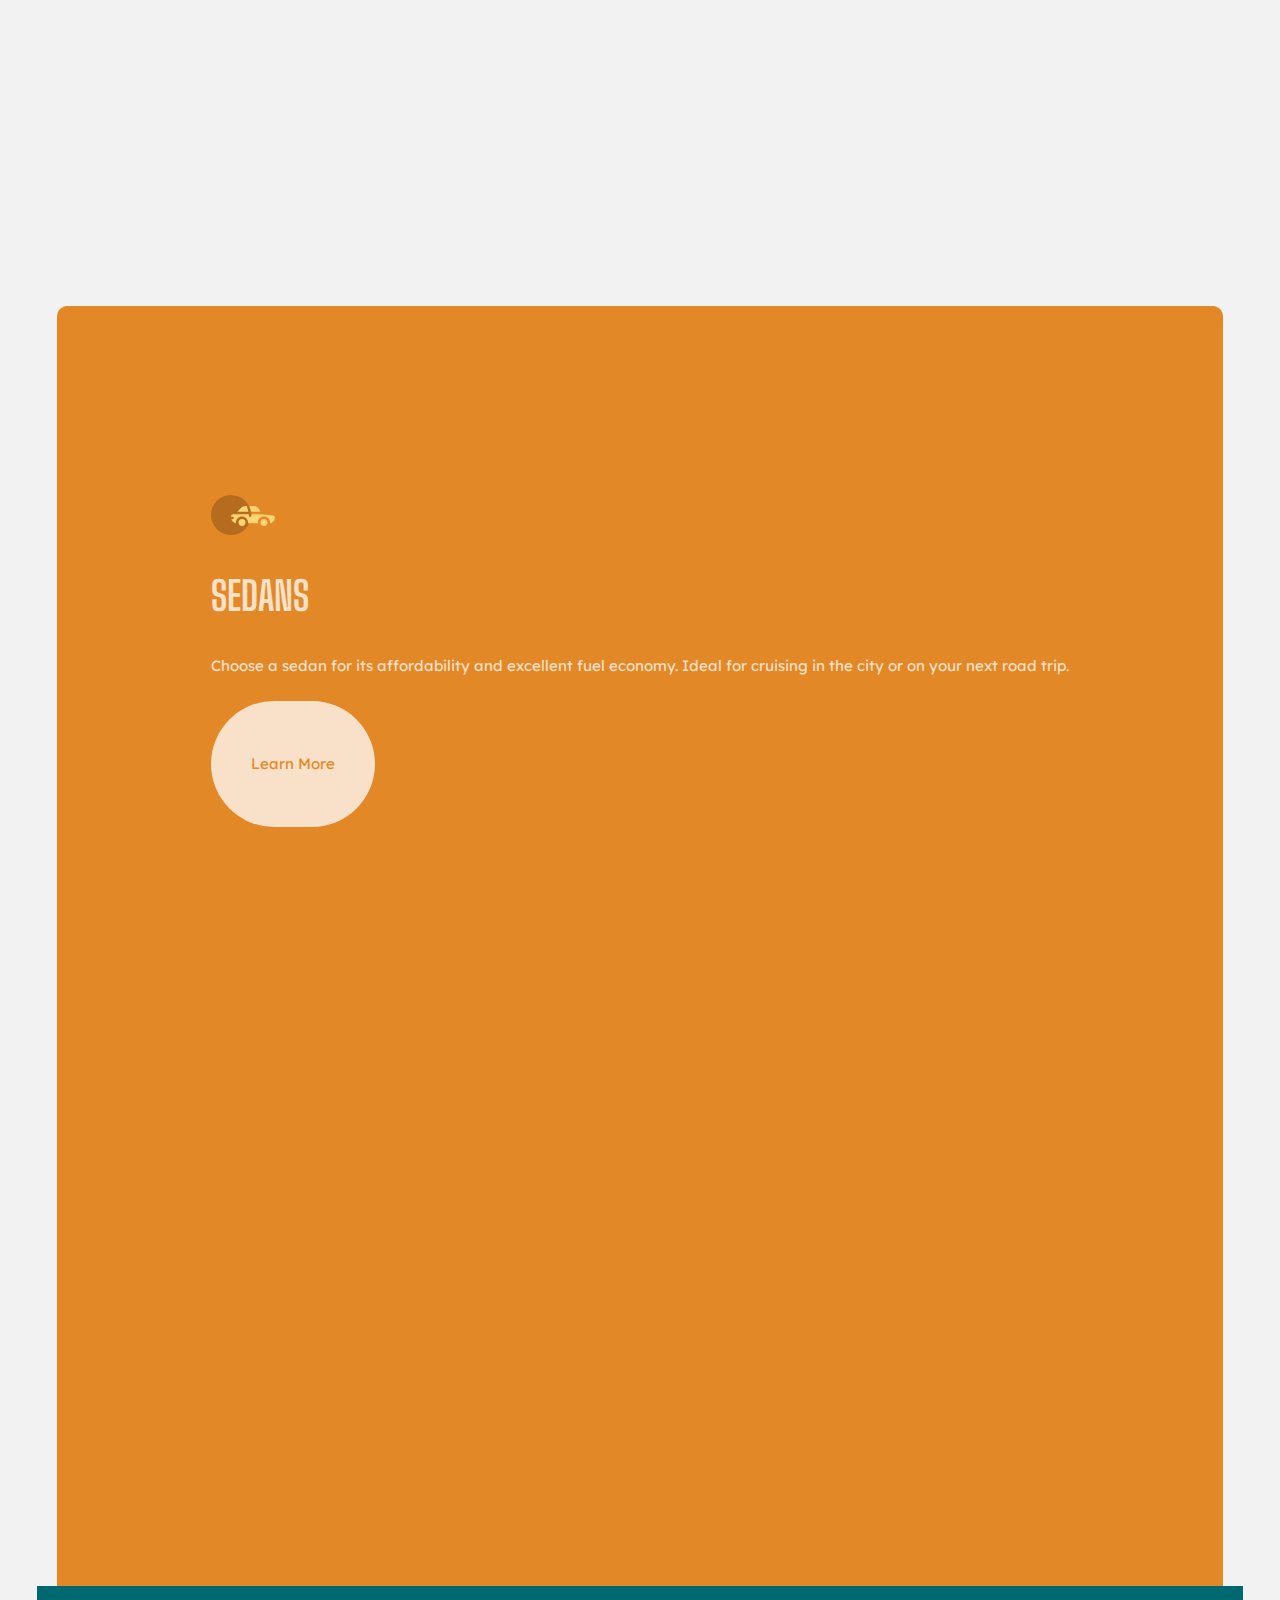
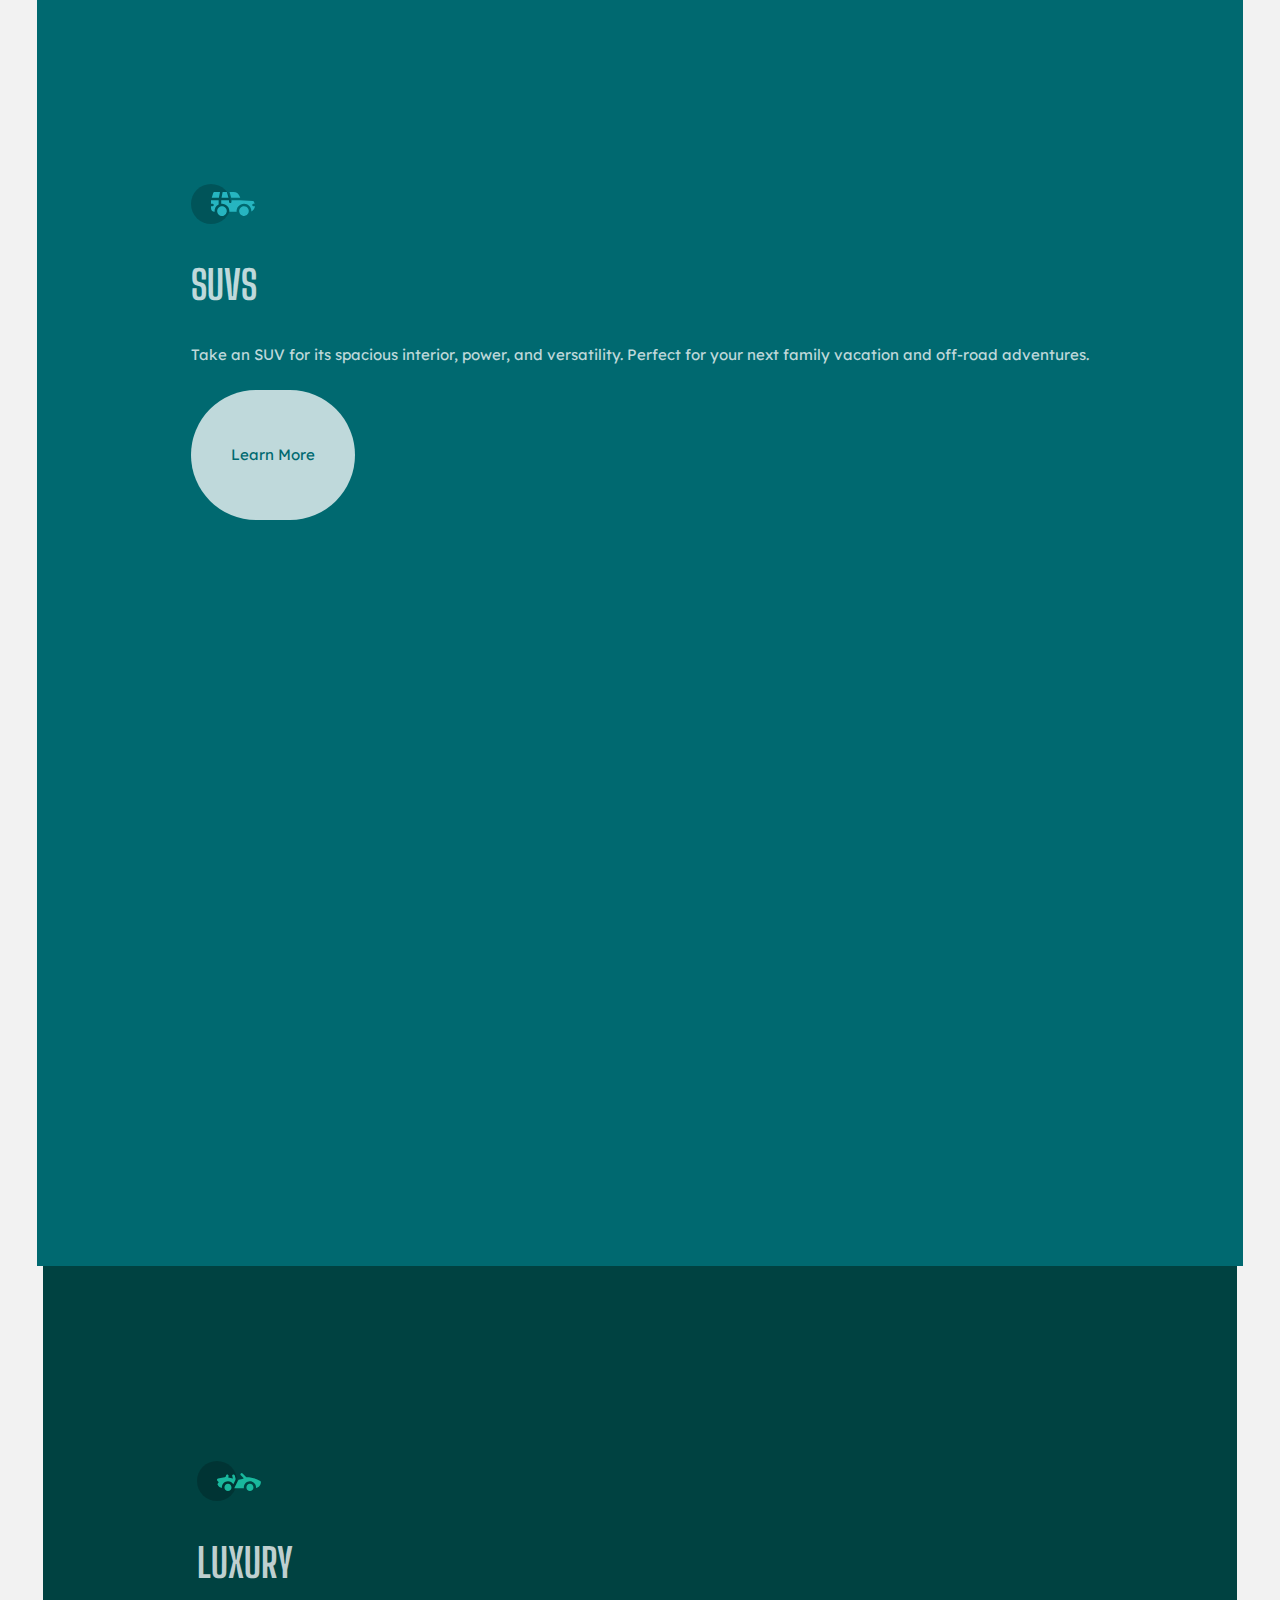
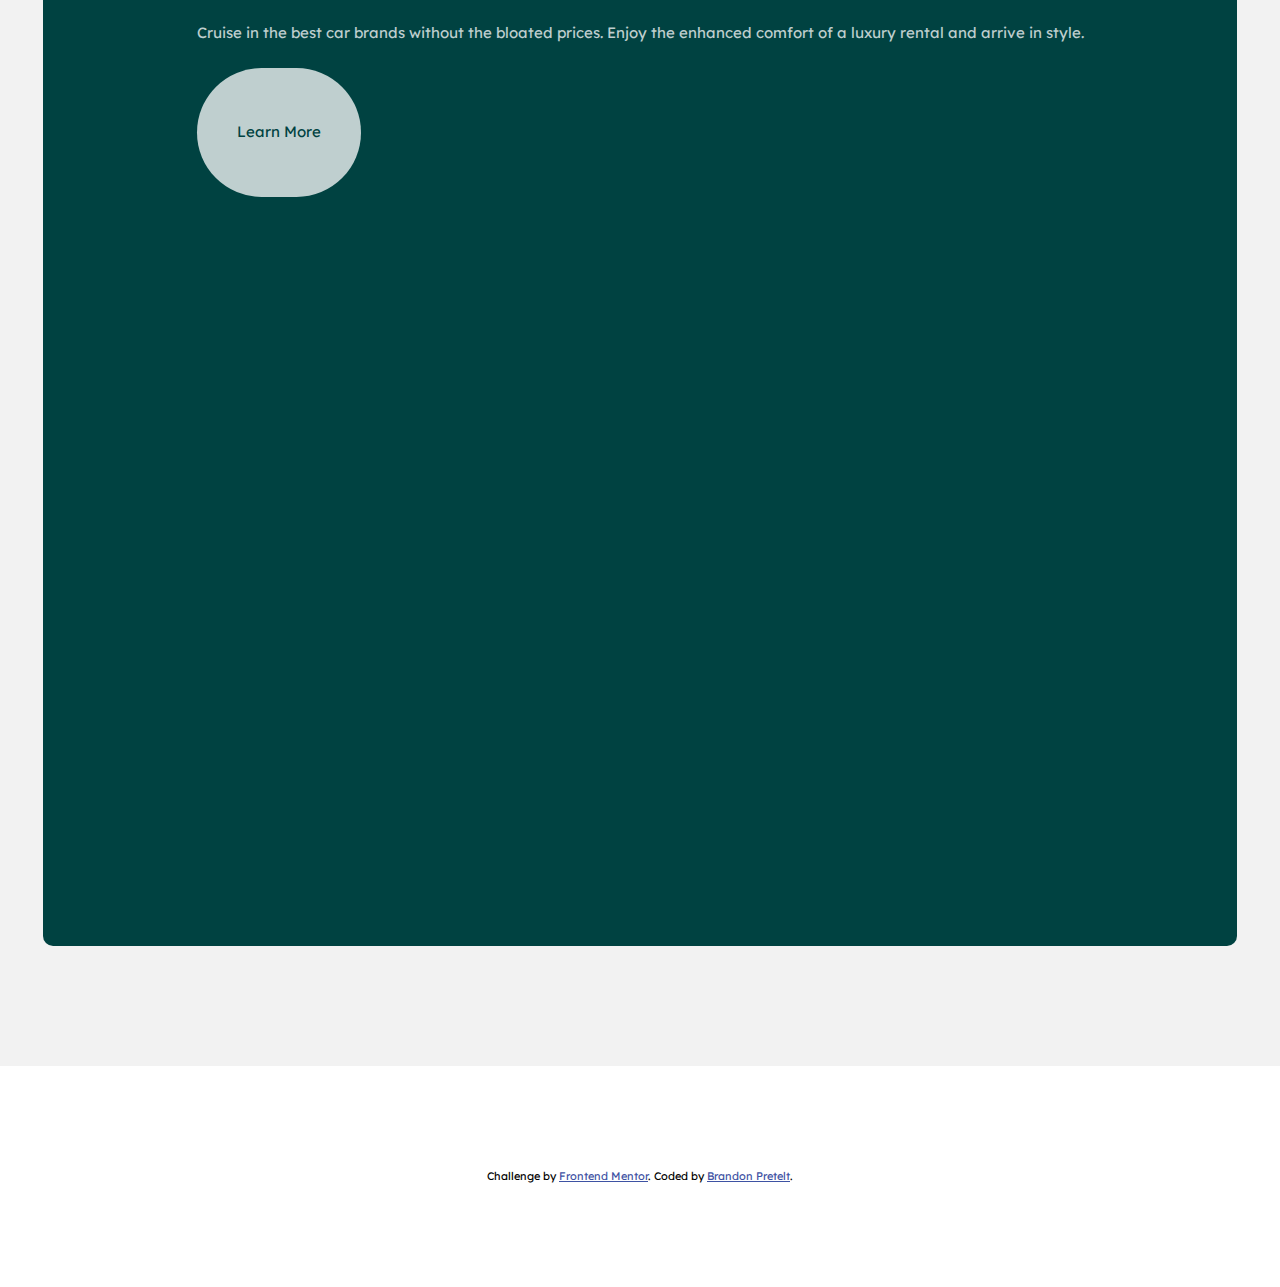
<file: column-preview-card/index.html>
<!DOCTYPE html>
<html lang="en">
<head>
  <meta charset="UTF-8">
  <meta name="viewport" content="width=device-width, initial-scale=1.0"> <!-- displays site properly based on user's device -->

  <link rel="icon" type="image/png" sizes="32x32" href="./images/favicon-32x32.png">
  <link rel="preconnect" href="https://fonts.gstatic.com">
  <link href="https://fonts.googleapis.com/css2?family=Big+Shoulders+Display:wght@700&display=swap" rel="stylesheet"> 
  <link href="https://fonts.googleapis.com/css2?family=Lexend+Deca:wght@400&display=swap" rel="stylesheet"> 
  <link rel="stylesheet" href="./css/styles.min.css">
  <title>Frontend Mentor | 3-column preview card component</title>
</head>
<body>
  <main>
  <div class="content__container">
    <article class="content__section content__section--orange">
      <i class="content__sectionIcon content__sectionIcon--sedan"><svg width="64" height="40" xmlns="http://www.w3.org/2000/svg"><g fill="none" fill-rule="evenodd"><circle fill="#000" opacity=".201" cx="20" cy="20" r="20"/><path d="M52.936 24.11c1.942 0 3.517 1.542 3.517 3.445 0 1.903-1.575 3.445-3.517 3.445s-3.516-1.542-3.516-3.445c0-1.903 1.574-3.445 3.516-3.445zm-21.957 0c1.942 0 3.517 1.542 3.517 3.445 0 1.903-1.575 3.445-3.517 3.445s-3.516-1.542-3.516-3.445c0-1.903 1.574-3.445 3.516-3.445zm6.948-4.848v1.429c0 .716.61 1.293 1.348 1.259a1.295 1.295 0 001.225-1.295v-1.393h8.256l13.483 1.313c.956.093 1.676.881 1.676 1.814 0 2.89-2.126 5.303-4.926 5.819.397-3.557-2.458-6.62-6.053-6.62-3.646 0-6.504 3.14-6.039 6.723h-9.879c.466-3.588-2.397-6.722-6.039-6.722-3.595 0-6.45 3.062-6.052 6.62-2.14-.398-3.916-1.912-4.61-3.931h1.142c.731 0 1.32-.598 1.285-1.322-.033-.678-.629-1.2-1.322-1.2H20v-.251c0-1.274 1.066-2.243 2.306-2.243h15.62zM42.59 11c2.645 0 4.99 1.556 5.972 3.963l.726 1.779H40.17L38.413 11h4.178zm-6.865 0l1.758 5.741H26.505l3.357-3.654A6.502 6.502 0 0134.644 11h1.082z" fill="#FFD473" fill-rule="nonzero"/></g></svg></i>
      <h2>Sedans</h2>
      <p>Choose a sedan for its affordability and excellent fuel economy. Ideal for cruising in the city or on your next road trip.</p>
      <a href="#" class="content__btn content__btn--orange">Learn More</a>
    </article>
  </div>

  <div class="content__container">
    <article class="content__section content__section--cyan">
      <i class="content__sectionIcon content__sectionIcon--suv"><svg width="64" height="40" xmlns="http://www.w3.org/2000/svg"><g fill="none" fill-rule="evenodd"><circle fill="#000" opacity=".201" cx="20" cy="20" r="20"/><path d="M31.002 22.358c2.917 0 5.18 2.593 4.762 5.506a4.828 4.828 0 01-2.962 3.778 4.797 4.797 0 01-5.3-1.165c-1.188-1.26-1.235-2.613-1.263-2.613-.42-2.924 1.857-5.506 4.763-5.506zm22 0c3.457 0 5.798 3.567 4.41 6.744A4.816 4.816 0 0152.3 31.94a4.826 4.826 0 01-4.06-4.077c-.42-2.915 1.846-5.506 4.762-5.506zm-15.04-6.083v1.462a1.29 1.29 0 001.352 1.29c.693-.033 1.227-.631 1.227-1.326v-1.426h8.3l13.056.716a1.29 1.29 0 011.164.917c.27.895.446 1.477.563 1.87h-1.047c-.694 0-1.291.534-1.324 1.228a1.29 1.29 0 001.288 1.352h1.445c-.164 2.225-1.57 4.193-3.6 5.05.13-4.212-3.255-7.63-7.384-7.63-4.317 0-7.762 3.718-7.358 8.086h-7.285c.43-4.655-3.503-8.531-8.131-8.046v-3.543h7.734zm-10.312 0v4.308a7.4 7.4 0 00-4.006 7.274 3.874 3.874 0 01-3.642-3.864v-1.635h1.46a1.29 1.29 0 000-2.58h-1.461v-3.213l.003-.29h7.646zm14.986-8.196c2.65 0 5 1.592 5.984 4.055l.63 1.579a5.525 5.525 0 01-.065-.004l-.026-.002-.034-.002-.022-.002a4.178 4.178 0 00-.224-.006l-.098-.001h-.039l-.136-.001h-.052l-.326-.001H40.211L38.528 8.08zm-13.632 0l-1.122 5.616h-7.144l1.47-4.71a1.29 1.29 0 011.231-.906h5.565zm6.832 0l1.683 5.615h-7.007l1.121-5.615h4.203z" fill="#26B5C0" fill-rule="nonzero"/></g></svg></i>
      <h2>SUVS</h2>
      <p>Take an SUV for its spacious interior, power, and versatility. Perfect for your next family vacation and off-road adventures.</p>
      <a href="#" class="content__btn content__btn--cyan">Learn More</a>
    </article>
  </div>

  <div class="content__container">
    <article class="content__section content__section--darkcyan">
      <i class="content__sectionIcon content__sectionIcon--luxury"><svg width="64" height="40" xmlns="http://www.w3.org/2000/svg"><g fill="none" fill-rule="evenodd"><circle fill="#000" opacity=".201" cx="20" cy="20" r="20"/><path d="M30.98 22.835c1.941 0 3.516 1.604 3.516 3.583 0 1.978-1.575 3.582-3.517 3.582s-3.516-1.604-3.516-3.582c0-1.979 1.574-3.583 3.516-3.583zm21.956 0c1.942 0 3.517 1.604 3.517 3.583 0 1.978-1.575 3.582-3.517 3.582s-3.516-1.604-3.516-3.582c0-1.979 1.574-3.583 3.516-3.583zm-9.143-10.45a1.27 1.27 0 011.819 0l3.715 3.784c4.444-.115 9.7 1.142 13.964 3.753.387.237.624.664.624 1.124 0 3.006-2.126 5.514-4.926 6.05.397-3.698-2.458-6.882-6.053-6.882-3.646 0-6.504 3.264-6.039 6.99h-9.669c.76-1.544.993-2.026 1.337-2.711l.082-.162c.421-.835 1.056-2.07 2.883-5.65 1.68-.023 3.47-.408 5.247-1.403l-2.984-3.04a1.328 1.328 0 010-1.854zm-7.68 1.064c.683-.2 1.395.202 1.592.898l.749 2.652a3.46 3.46 0 01-.247 2.51l-1.733 3.395-.216.424c-1.07-1.89-3.06-3.114-5.279-3.114-3.595 0-6.45 3.184-6.052 6.885-1.832-.347-3.414-1.537-4.278-3.276a1.331 1.331 0 01.117-1.376l.955-1.303-1.325-1.295c-.751-.735-.376-2.024.64-2.231l6.614-1.346.13-.026c.092-.019.145-.03.157-.031.314-.146 1.07-.591 1.07-1.506 0-.734.592-1.327 1.316-1.31.712.016 1.268.662 1.256 1.388a4.11 4.11 0 01-.348 1.611 22.69 22.69 0 014.7 1.146l-.7-2.473a1.314 1.314 0 01.882-1.622z" fill="#19B89D" fill-rule="nonzero"/></g></svg></i>
      <h2>Luxury</h2>
      <p>Cruise in the best car brands without the bloated prices. Enjoy the enhanced comfort of a luxury rental and arrive in style.</p>
      <a href="#" class="content__btn content__btn--darkcyan">Learn More</a>
    </article>
  </div>
  </main>

  <footer>
    <div class="attribution">
      Challenge by <a href="https://www.frontendmentor.io?ref=challenge" target="_blank">Frontend Mentor</a>. 
      Coded by <a href="#">Brandon Pretelt</a>.
    </div>
  </footer>

</body>
</html>
</file>
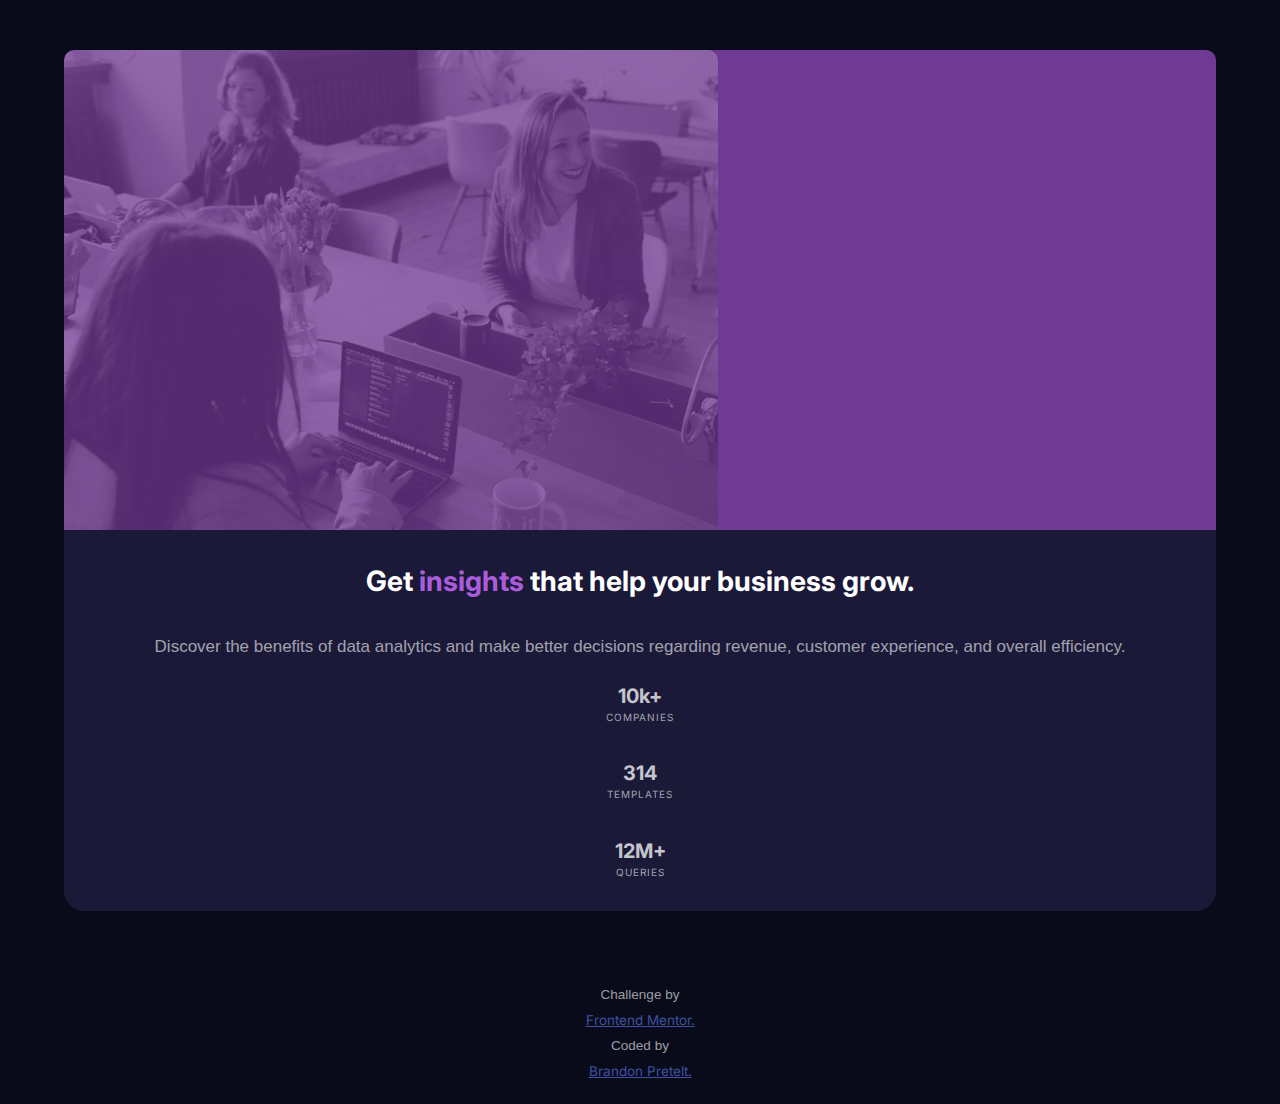
<file: stats-challenge/index.html>
<!DOCTYPE html>
<html lang="en">
<head>
  <meta charset="UTF-8">
  <meta name="viewport" content="width=device-width, initial-scale=1.0"> <!-- displays site properly based on user's device -->

  <link rel="icon" type="image/png" sizes="32x32" href="./images/favicon-32x32.png">
  
  <title>Frontend Mentor | Stats preview card component</title>
  <link rel="preconnect" href="https://fonts.gstatic.com">
  <link href="https://fonts.googleapis.com/css2?family=Inter:wght@400;700&display=swap" rel="stylesheet"> 
  <link href="https://fonts.googleapis.com/css2?family=Lexend+Deca:wght@400&display=swap" rel="stylesheet"> 
  <link rel="stylesheet" href="./css/styles.css">

</head>
<body>
  <div class="container">
    <main>
      <div class="hero-section">
        <div class="hero-section__overlay">
          <picture class="hero-section__heroImg">
             <source 
                  media="(min-width: 1440px)"
                  type="image/jpg"
                  sizes="1440px"
                  srcset="./images/image-header-desktop.jpg 1440w">
            <img
            class="hero-section__heroImg" 
            src="./images/image-header-mobile.jpg"
            alt="header image, people in a meeting"> 
          </picture>

        </div>
      </div>

      <section class="content-area">
        <div class="content-area__tagline">
          <h1> Get <span>insights</span> that help your business grow. </h1>
        </div>
        
          <p>Discover the benefits of data analytics and make better decisions regarding revenue, customer 
            experience, and overall efficiency.</p>
          
          
          <div class="stats-container">
            <div class="stats-container__stats">
              <span class="stats-container__stats--heading">10k+</span>   
              <span class="stats-container__stats--small">companies</span>
            </div>

            <div class="stats-container__stats">
              <span class="stats-container__stats--heading">314</span>
              <span class="stats-container__stats--small">templates</span>   
            </div>

            <div class="stats-container__stats">
              <span class="stats-container__stats--heading">12M+</span>
              <span class="stats-container__stats--small">queries</span>
            </div>

          </div>

      </section>

  
    </main>

  </div>

  <div class="attribution">
    Challenge by <a href="https://www.frontendmentor.io?ref=challenge" target="_blank">Frontend Mentor.</a> 
    Coded by <a href="https://github.com/brandonpretelt">Brandon Pretelt.</a>
  </div>
</body>
</html>
</file>
<file: stats-challenge/css/styles.css>
/*** PRE DEFINED STYLES ***/
.attribution { 
    display: flex;
    align-items: center;
    flex-direction: column;
    justify-content: center;
    font-size: 0.9em; 
    gap: 10px;
    padding: 2%;
    padding-bottom: 2% * 2;
    color: var(--clr-white-tp-60);
    font-family: var(--ff-lexend);
}
.attribution a { color: hsl(228, 45%, 44%);  font-family: var(--ff-inter);}

/*** MY CUSTOM STYLES BELOW ***/
:root {
    /* Primary Colors */
   --clr-blue-233: hsl(233, 47%, 7%);
   --clr-blue-244: hsl(244, 38%, 16%);
   --clr-violet-277: hsl(277, 64%, 61%);
   --clr-violet-277-40: hsl(277, 44%, 40%);
   
   /* Neutral Colors */
   --clr-white: hsl(0, 0%, 100%);
   --clr-white-tp-75: hsla(0, 0%, 100%, 0.75);
   --clr-white-tp-60: hsla(0, 0%, 100%, 0.6);

   /* TYPOGRAPHY */
   --ff-inter: 'Inter', sans-serif;
   --fw-400: 400;
   --fw-700: 700;

   --ff-lexend: 'Lexand Deca', sans-serif;

}

body {
    margin: 0 auto;
    padding: 0;
    max-width: 100%;
    width: 100vw;
    height: 100vh;
    font-size: 15px;
    background-color: var(--clr-blue-233);
}

main {
    border-radius: 20px;
    margin: 50px auto;
    width: 90%;
    color: var(--clr-white-tp-60);
    background-color: var(--clr-blue-244);
}

img, picture {
    display: block;
    max-width: 100%;    
}

section h1 {
    display: block;
    margin: 30px 25px;
    text-align: center;
    color: var(--clr-white);
    line-height: 1.5;
}

section h1, section h1 > span {
    font-family: var(--ff-inter);
    font-size: 1.75rem;
}

section h1 > span {
    color: var(--clr-violet-277);
}

section.content-area {
    line-height: 1.75;
    margin: 0 30px;
    text-align:center;
}

section p, section > span {
    font-family: var(--ff-lexend);
    color: var(--clr-white-tp-60);
}

p {
    font-size: 17px;
}

.hero-section img, .hero-section > .hero-section__overlay {
    border-radius: 10px 10px 0 0;
}

.hero-section > .hero-section__overlay {
    width: 100%;
    overflow: hidden;
    background-color: var(--clr-violet-277-40);
}

.hero-section img, .hero-section__overlay picture.hero-section__heroImg {
    object-fit: cover;
    opacity: 0.5;
}

.stats-container__stats--heading {
    font-weight: var(--fw-700);
    font-family: var(--ff-inter);
    color: var(--clr-white-tp-75);
    font-size: 20px;
    margin-bottom: -5px;
}

.stats-container__stats--heading, .stats-container__stats--small {
    display: flex;
    justify-content: center;
    align-items: center;
}

.stats-container__stats--small {
    font-family: var(--ff-inter);
    font-size: 10px;
    letter-spacing: 1px;
    text-transform: uppercase;

}

.stats-container__stats {
    padding-bottom: 2em;
}

@media screen and (min-width: 1440px) {

    main {
        display: grid;
        grid-template-columns: repeat(2, 1fr);
    }

    img {
        width: 100vw;
    }
    
    img, .hero-section__overlay {
        border-radius: none;
    }

    section h1, section h1 > span {
        margin: 0;
        font-size: 2.5rem;
    }

    p {

        font-size: 20px;
        margin-top: 10px;
    }
    
    .hero-section {
        grid-column: 2 / 3;
    }

    .hero-section img,
     .hero-section > .hero-section__overlay {
        border-radius: 0 10px 10px 0;
    }

    .content-area__tagline h1, p {
        text-align: left;
    }

    .content-area {
        transform: translateY(10%);
        grid-column: 1 / 2;
        grid-row: 1;
        justify-content: center;
        align-items: center;
        padding: 30px;
    }
    
    .content-area > .content-area__tagline {
        padding: 4%;
        padding-bottom: 0;
    }

    .content-area > p {
        padding: 0 4%;
    }

    .content-area__tagline, p {
        padding: 10px;
    }

    .stats-container {
        width: 100%;
        display: block;
        position: absolute;
        bottom: 100px;
        padding-left: 0.25%;
    }

    .stats-container .stats-container__stats {
        text-align: left;
        float: left;
        transform: translateX(-19.60%);
        margin: 0 50px;
        padding-right: -50%; 
    }

    .stats-container__stats--heading {
        font-size: 1.5rem;
    }

    .stats-container__stats--small {
        font-size: 12px;
    }

    .stats-container__stats--heading, .stats-container__stats--small {
        display: block;
    }
}
</file>
<file: column-preview-card/css/styles.min.css>
/*** Andy Bell Modern CSS Reset ***/
/*** https://dev.to/hankchizljaw/a-modern-css-reset-6p3  ***/
/* Box sizing rules */
*,
*::before,
*::after {
  box-sizing: border-box;
}

/* Remove default padding */
ul[class],
ol[class] {
  padding: 0;
}

/* Remove default margin */
body,
h1,
h2,
h3,
h4,
p,
ul[class],
ol[class],
li,
figure,
figcaption,
blockquote,
dl,
dd {
  margin: 0;
}

/* Set core body defaults */
body {
  min-height: 100vh;
  scroll-behavior: smooth;
  text-rendering: optimizeSpeed;
  line-height: 1.5;
}

/* Remove list styles on ul, ol elements with a class attribute */
ul[class],
ol[class] {
  list-style: none;
}

/* A elements that don't have a class get default styles */
a:not([class]) {
  text-decoration-skip-ink: auto;
}

/* Make images easier to work with */
img {
  max-width: 100%;
  display: block;
}

/* Natural flow and rhythm in articles by default */
article > * + * {
  margin-top: 1em;
}

/* Inherit fonts for inputs and buttons */
input,
button,
textarea,
select {
  font: inherit;
}

/* Remove all animations and transitions for people that prefer not to see them */
@media (prefers-reduced-motion: reduce) {
  * {
    animation-duration: 0.01ms !important;
    animation-iteration-count: 1 !important;
    transition-duration: 0.01ms !important;
    scroll-behavior: auto !important;
  }
}

/******* COLORS *******/
/***  Primary ***/
/*** Neutral ***/
/* paragraphs */
/* bg, headings, buttons */
/******* TYPOGRAPHY *******/
/******* OTHER *******/
body {
  background-color: #f2f2f2;
  font-size: 0.9375rem;
  font-family: "Lexend Deca", "sans-serif";
}

.content__container {
  display: flex;
  justify-content: center;
  align-items: center;
}

.content__container:first-child {
  margin-top: 50px;
}

.content__container:last-child {
  padding-bottom: 20px;
}

.content__container .content__section {
  padding: 0 12%;
  margin: 0 2rem;
  min-width: 80vw;
  max-width: 100%;
  min-height: 100vw;
  max-height: 100%;
  color: rgba(255, 255, 255, 0.75);
}

.content__container .content__btn {
  display: inline-block;
  background-color: rgba(255, 255, 255, 0.75);
  transform: translateY(5px);
  padding: 6% 2.5rem;
  border-radius: 100vw;
  text-decoration: none;
  margin-bottom: 80px;
}

.content__container .content__btn--orange {
  color: #e38826;
}

.content__container .content__btn--cyan {
  color: #006970;
}

.content__container .content__btn--darkcyan {
  color: #004241;
}

.content__section h2 {
  font-size: 2.5rem;
  font-family: "Big Shoulders Display", sans-serif;
  font-weight: 700;
  text-transform: uppercase;
  margin: 1.5626rem 0;
}

.content__section i {
  display: block;
  padding-top: 22%;
}

.content__section p {
  line-height: 2;
}

.content__section.content__section--orange {
  background-color: #e38826;
  border-radius: 10px 10px 0 0;
  margin-top: 20%;
}

.content__section.content__section--cyan {
  background-color: #006970;
}

.content__section.content__section--darkcyan {
  background-color: #004241;
  border-radius: 0 0 10px 10px;
  margin-bottom: 100px;
}

footer {
  padding: 8%;
  background-color: white;
}

footer .attribution {
  font-size: 11px;
  text-align: center;
}

footer .attribution a {
  color: #3e52a3;
}

@media screen and (min-width: 1440px) {
  body {
    line-height: 1;
    overflow: hidden;
  }
  main {
    display: grid;
    align-items: center;
    grid-template-columns: repeat(3, 1fr);
    padding: 10rem;
    padding-top: 3rem;
    padding-bottom: 3rem;
  }
  main .content__container:first-child {
    margin: 0;
    padding: 0;
  }
  main .content__container:last-child {
    margin: 0;
    padding: 0;
  }
  main .content__section {
    padding: 3rem;
    margin: 0;
    min-width: 100%;
    min-height: 80vh;
    color: rgba(255, 255, 255, 0.75);
  }
  main .content__section h2 {
    font-size: 3.75rem;
    margin-top: 2.5rem;
  }
  main .content__section p {
    margin-top: -10px;
    padding: 2%;
    line-height: 2;
    font-size: 1.05122rem;
    /* 1.05125rem maybe */
    letter-spacing: 1px;
  }
  main .content__section i {
    display: block;
    width: 200px;
    max-width: 100%;
    padding-top: 2%;
  }
  main .content__section .content__btn {
    transform: translateY(5rem);
    font-size: 1.03125rem;
  }
  main .content__section .content__btn:hover {
    border: solid 2px white;
    background-color: transparent;
    color: rgba(255, 255, 255, 0.75);
  }
  main .content__section.content__section--orange,
  main .content__section.content__section--darkcyan {
    margin: 0;
    border-radius: 0;
  }
  main .content__section.content__section--orange {
    border-radius: 10px 0 0 10px;
  }
  main .content__section.content__section--darkcyan {
    border-radius: 0 10px 10px 0;
  }
  footer {
    padding: 2%;
  }
}
</file>
